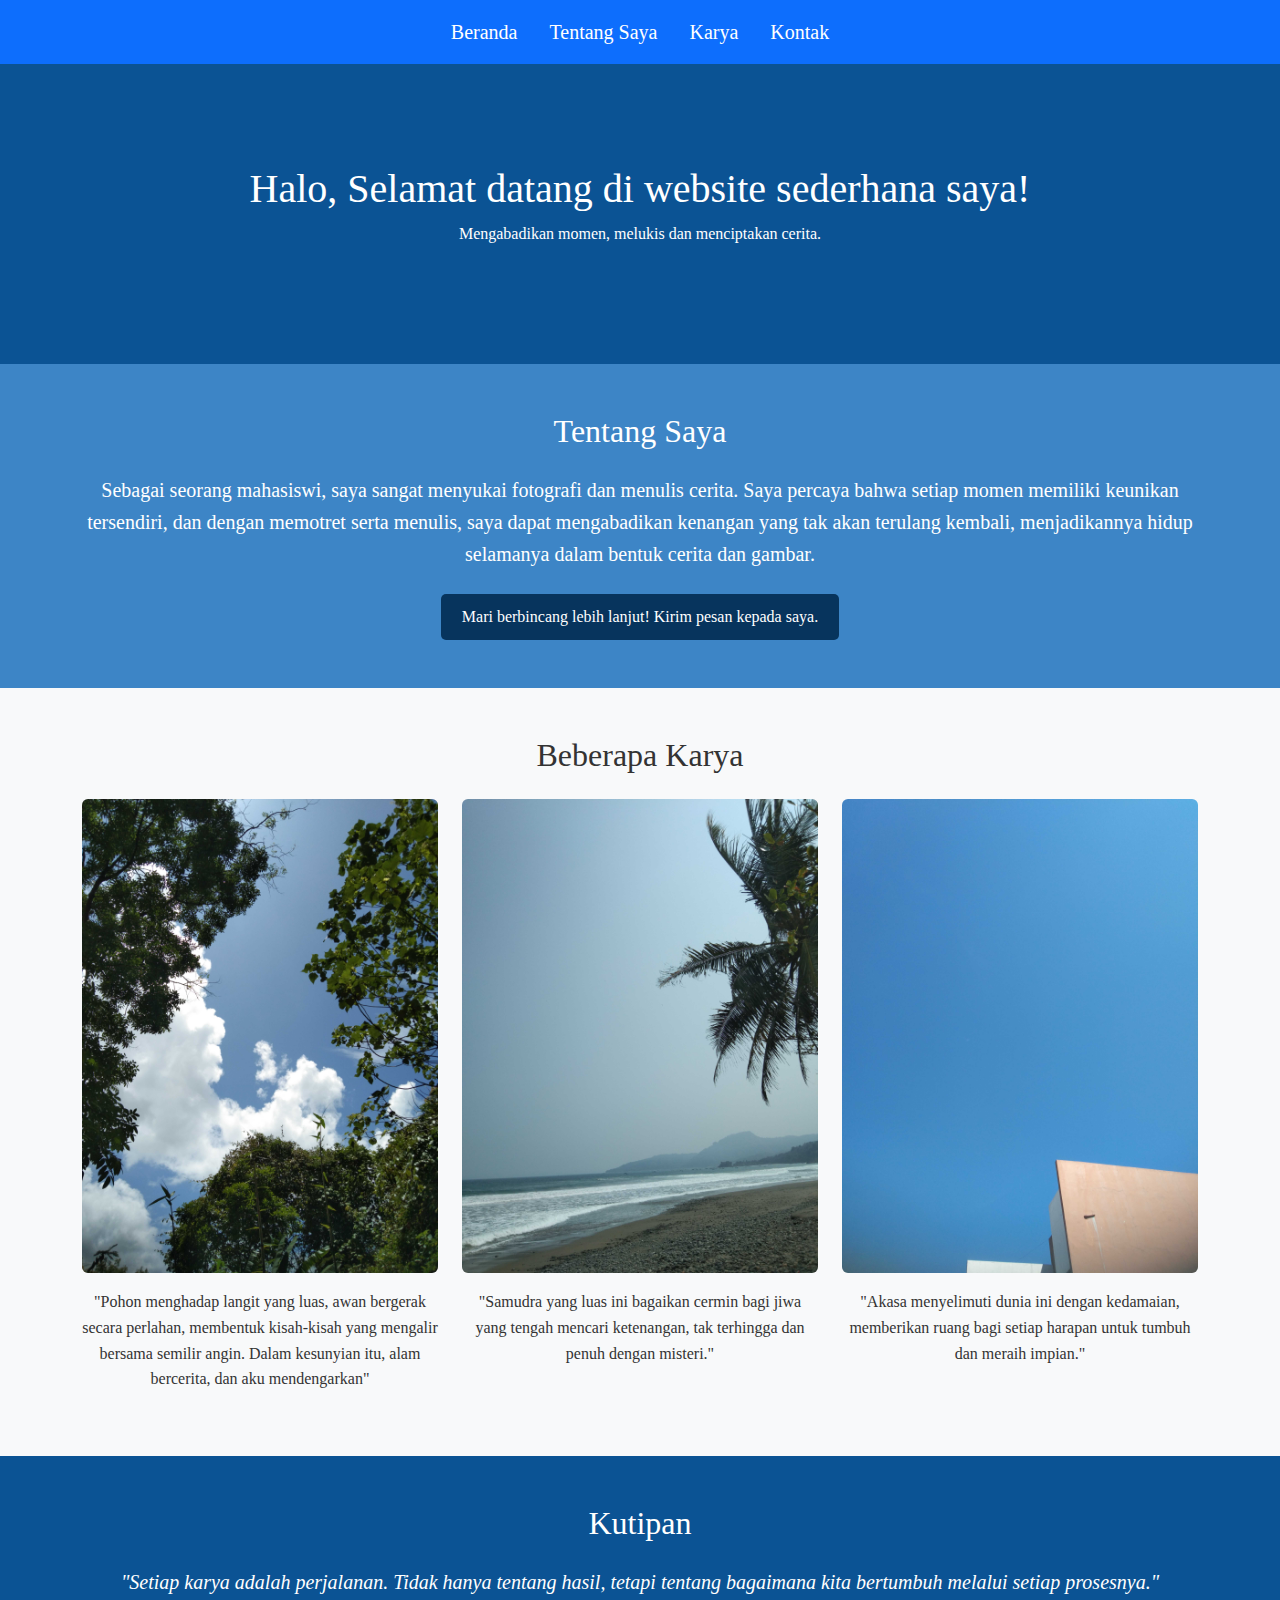
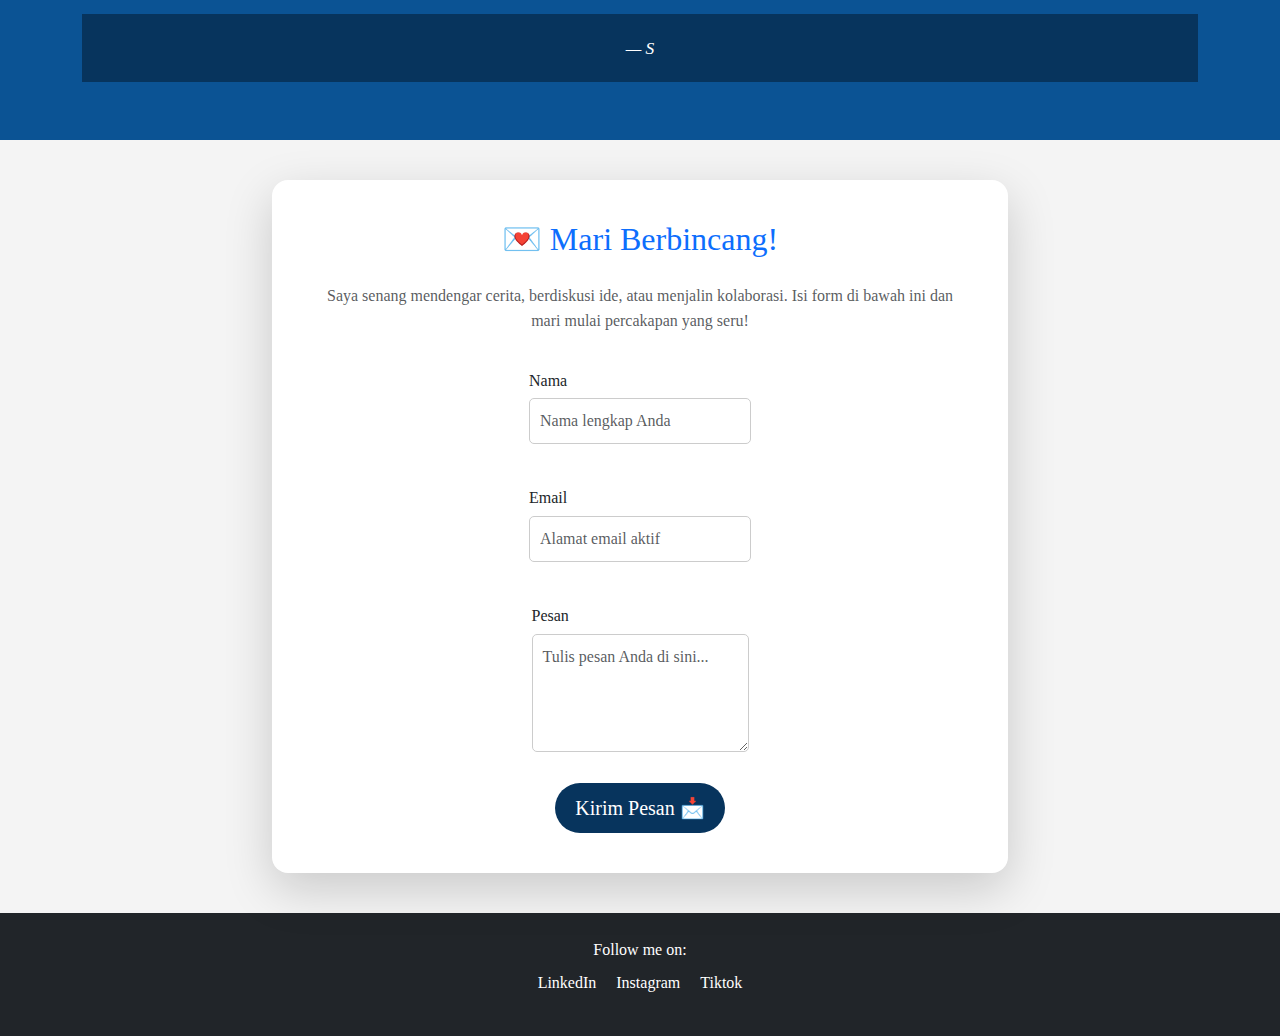
<file: index.html>
<!DOCTYPE html>
<html lang="id">
<head>
    <meta charset="UTF-8">
    <meta name="viewport" content="width=device-width, initial-scale=1.0">
    <meta http-equiv="X-UA-Compatible" content="ie=edge">
    <title>Personal Branding - S</title>

    <!-- Bootstrap CSS -->
    <link href="https://cdn.jsdelivr.net/npm/bootstrap@5.3.3/dist/css/bootstrap.min.css" rel="stylesheet">

    <!-- Custom CSS -->
    <link rel="stylesheet" href="styles.css">
</head>
<body>
    <header class="bg-primary py-3">
        <nav>
            <ul class="d-flex justify-content-center list-unstyled m-0">
                <li class="mx-3"><a class="text-white text-decoration-none fs-5" href="#home">Beranda</a></li>
                <li class="mx-3"><a class="text-white text-decoration-none fs-5" href="#about">Tentang Saya</a></li>
                <li class="mx-3"><a class="text-white text-decoration-none fs-5" href="#portfolio">Karya</a></li>
                <li class="mx-3"><a class="text-white text-decoration-none fs-5" href="#contact">Kontak</a></li>
            </ul>
        </nav>
    </header>

    <section id="home" class="hero d-flex flex-column justify-content-center align-items-center text-white text-center" style="height: 300px; background-color: #0b5394;">
        <h1>Halo, Selamat datang di website sederhana saya!</h1>
        <p>Mengabadikan momen, melukis dan menciptakan cerita.</p>
    </section>

    <section id="about" class="about text-center text-white py-5" style="background-color: #3d85c6;">
        <div class="container">
            <h2 class="mb-4">Tentang Saya</h2>
            <p class="fs-5 mb-4">Sebagai seorang mahasiswi, saya sangat menyukai fotografi dan menulis cerita. Saya percaya bahwa setiap momen memiliki keunikan tersendiri, dan dengan memotret serta menulis, saya dapat mengabadikan kenangan yang tak akan terulang kembali, menjadikannya hidup selamanya dalam bentuk cerita dan gambar.</p>
            <a href="#contact" class="btn" style="background-color: #07345d; color: white;">Mari berbincang lebih lanjut! Kirim pesan kepada saya.</a>
        </div>
    </section>

    <section id="portfolio" class="portfolio text-center py-5 bg-light">
        <div class="container">
            <h2 class="mb-4">Beberapa Karya</h2>
            <div class="row justify-content-center g-4">
                <div class="col-md-4">
                    <img src="WhatsApp Image 2025-04-05 at 09.44.06.jpeg" alt="Project 1" class="img-fluid rounded mb-3">
                    <p>"Pohon menghadap langit yang luas, awan bergerak secara perlahan, membentuk kisah-kisah yang mengalir bersama semilir angin. Dalam kesunyian itu, alam bercerita, dan aku mendengarkan"</p>
                </div>
                <div class="col-md-4">
                    <img src="WhatsApp Image 2025-04-05 at 09.40.42.jpeg" alt="Project 2" class="img-fluid rounded mb-3">
                    <p>"Samudra yang luas ini bagaikan cermin bagi jiwa yang tengah mencari ketenangan, tak terhingga dan penuh dengan misteri."</p>
                </div>
                <div class="col-md-4">
                    <img src="WhatsApp Image 2025-04-05 at 09.39.35.jpeg" alt="Project 3" class="img-fluid rounded mb-3">
                    <p>"Akasa menyelimuti dunia ini dengan kedamaian, memberikan ruang bagi setiap harapan untuk tumbuh dan meraih impian."</p>
                </div>
            </div>
        </div>
    </section>

    <section id="testimonials" class="testimonials text-white py-5" style="background-color: #0b5394;">
        <div class="container text-center">
            <h2 class="mb-4">Kutipan</h2>
            <blockquote class="blockquote fs-5 fst-italic">
                <p>"Setiap karya adalah perjalanan. Tidak hanya tentang hasil, tetapi tentang bagaimana kita bertumbuh melalui setiap prosesnya."</p>
                <footer class="blockquote-footer text-white mt-2">S</footer>
            </blockquote>
        </div>
    </section>

    <section id="contact" class="contact">
    <div class="container">
        <div class="row justify-content-center">
            <div class="col-md-8">
                <div class="card shadow-lg border-0 rounded-4 p-4">
                    <div class="card-body">
                        <h2 class="text-center mb-4 text-primary">💌 Mari Berbincang!</h2>
                        <p class="text-center text-muted mb-4">Saya senang mendengar cerita, berdiskusi ide, atau menjalin kolaborasi. Isi form di bawah ini dan mari mulai percakapan yang seru!</p>
                        <form action="#" method="POST">
                            <div class="mb-3">
                                <label for="name" class="form-label">Nama</label>
                                <input type="text" class="form-control" id="name" name="name" placeholder="Nama lengkap Anda" required>
                            </div>
                            <div class="mb-3">
                                <label for="email" class="form-label">Email</label>
                                <input type="email" class="form-control" id="email" name="email" placeholder="Alamat email aktif" required>
                            </div>
                            <div class="mb-3">
                                <label for="message" class="form-label">Pesan</label>
                                <textarea class="form-control" id="message" name="message" rows="4" placeholder="Tulis pesan Anda di sini..." required></textarea>
                            </div>
                            <div class="d-grid">
                                <button type="submit" class="btn btn-primary btn-lg rounded-pill">Kirim Pesan 📩</button>
                            </div>
                        </form>
                    </div>
                </div>
            </div>
        </div>
    </div>
</section>

    <footer class="bg-dark text-white text-center py-4">
        <p class="mb-2">Follow me on:</p>
        <ul class="list-inline">
            <li class="list-inline-item mx-2"><a class="text-white text-decoration-none" href="https://www.linkedin.com/in/shillva-mardiana-1b27b7280/">LinkedIn</a></li>
            <li class="list-inline-item mx-2"><a class="text-white text-decoration-none" href="https://www.instagram.com/svmrdraa/">Instagram</a></li>
            <li class="list-inline-item mx-2"><a class="text-white text-decoration-none" href="https://www.tiktok.com/@vagabut_?lang=id-ID">Tiktok</a></li>
        </ul>
    </footer>

    <!-- Bootstrap JS Bundle -->
    <script src="https://cdn.jsdelivr.net/npm/bootstrap@5.3.3/dist/js/bootstrap.bundle.min.js"></script>
</body>
</html>
</file>
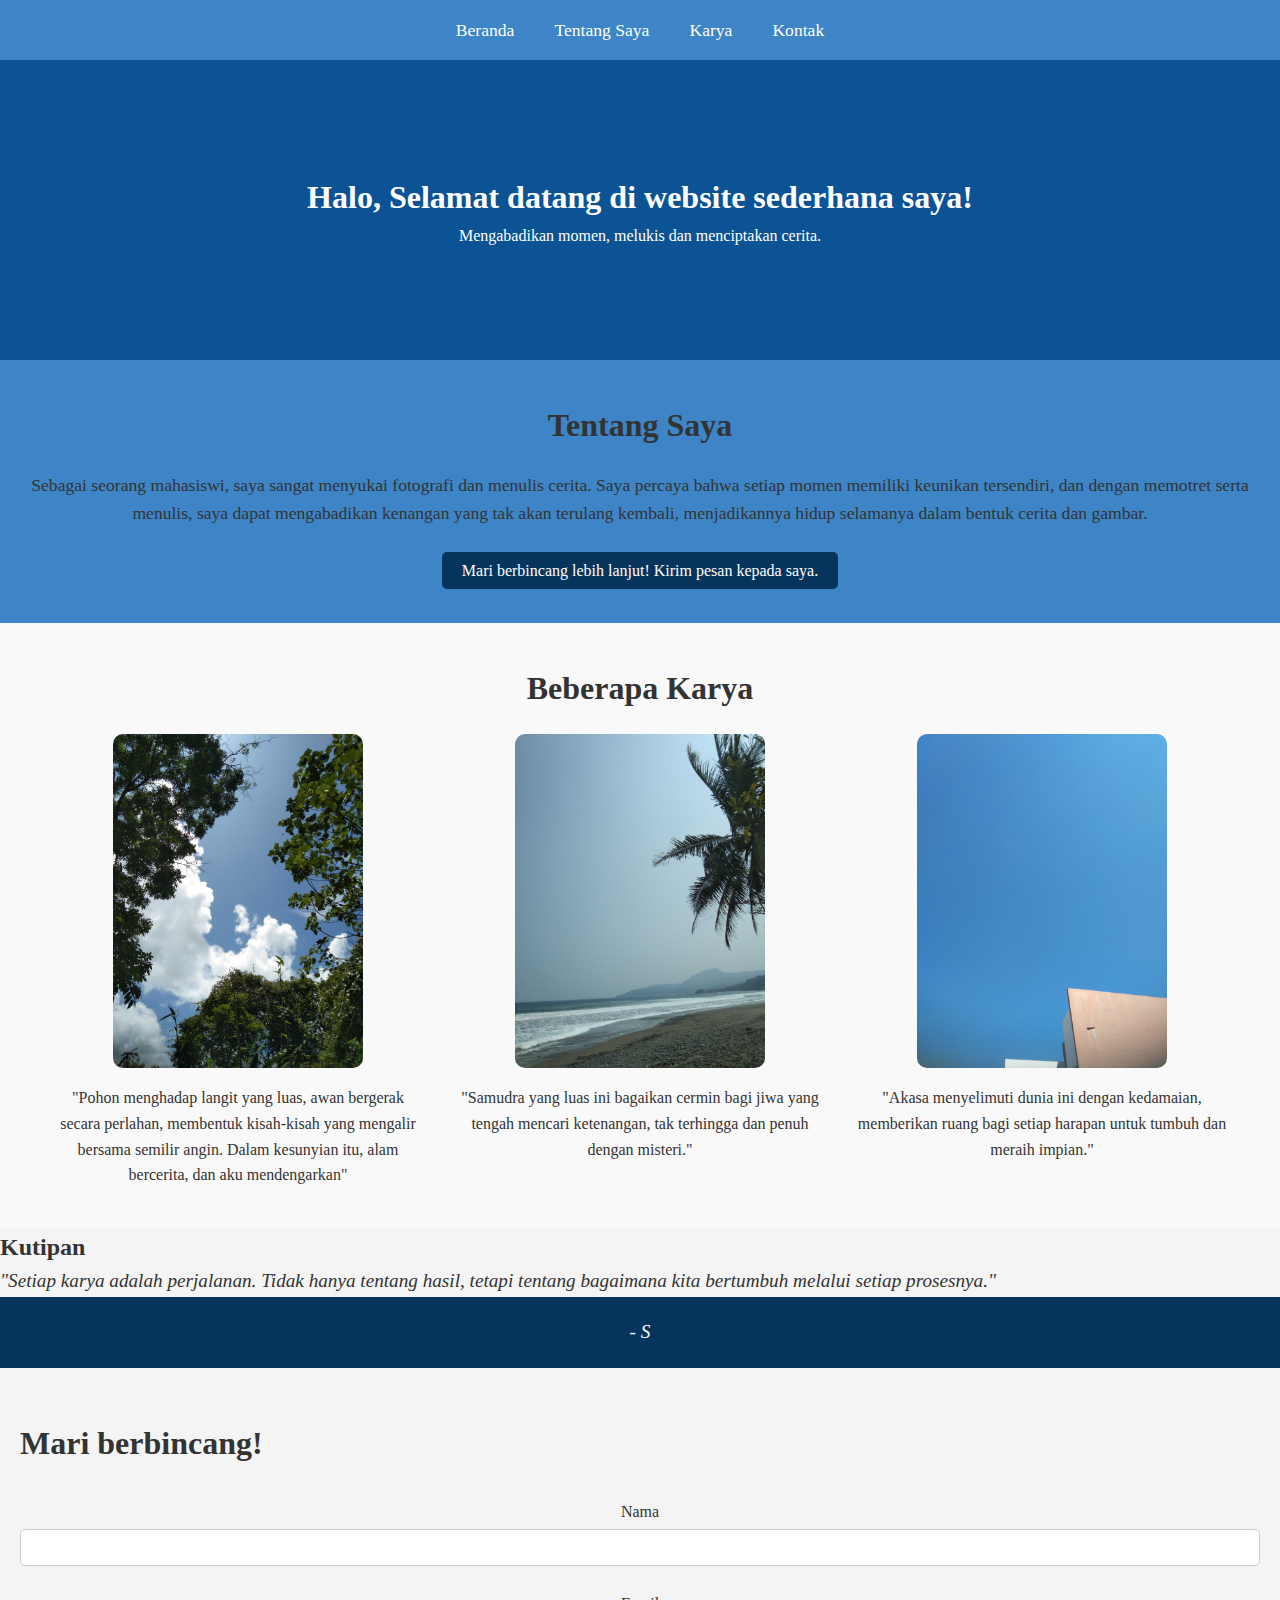
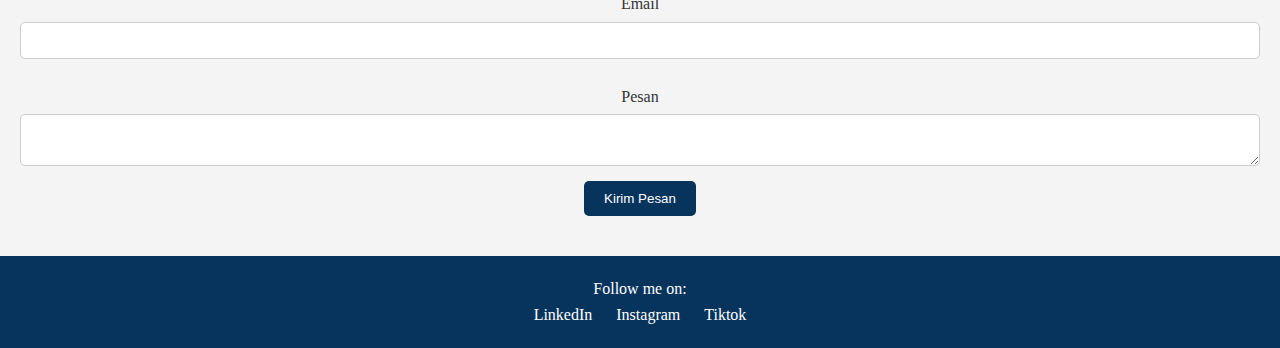
<file: UTS PERSONAL BRANDING.html>
<!DOCTYPE html>
<html lang="id">
<head>
    <meta charset="UTF-8">
    <meta name="viewport" content="width=device-width, initial-scale=1.0">
    <meta http-equiv="X-UA-Compatible" content="ie=edge">
    <title>Personal Branding - S</title>
    <style>
        * {
            margin: 0;
            padding: 0;
            box-sizing: border-box;
        }

       
        body {
            font-family: Playfair Display;
            line-height: 1.6;
            color: #333;
            background-color: #f4f4f4;
        }

       
        header {
            background-color: #3d85c6;
            padding: 1rem 0;
        }

        nav ul {
            display: flex;
            justify-content: center;
            list-style: none;
        }

        nav ul li {
            margin: 0 20px;
        }

        nav ul li a {
            color: white;
            text-decoration: none;
            font-size: 1.1rem;
        }

       
        .hero {
            display: flex;
            justify-content: center;
            align-items: center;
            height: 300px;
            background-color: #0b5394;
            color: white;
            text-align: center;
            flex-direction: column;
        }

        .profile-img {
            border-radius: 50%;
            width: 150px;
            height: 150px;
            object-fit: cover;
            margin-bottom: 20px;
        }

       
        .about {
            padding: 40px 20px;
            text-align: center;
            background-color:#3d85c6;
        }

        .about h2 {
            font-size: 2rem;
            margin-bottom: 20px;
        }

        .about p {
            font-size: 1.1rem;
            margin-bottom: 30px;
        }

        .btn {
            background-color:#07345d;
            color: white;
            padding: 10px 20px;
            text-decoration: none;
            border-radius: 5px;
        }

       
        .portfolio {
            padding: 40px 20px;
            background-color: #f9f9f9;
            text-align: center;
        }

        .portfolio h2 {
            font-size: 2rem;
            margin-bottom: 20px;
        }

        .portfolio-grid {
            display: flex;
            justify-content: center;
            gap: 30px;
        }

        .portfolio-item {
            width: 30%;
        }

       
    .portfolio-item img {
    width: 100%;          
    max-width: 250px;     
    height: auto;        
    border-radius: 10px;  
    margin-bottom: 10px;  
}

        }

       
        .testimonials {
            background-color: #0b5394;
            padding: 40px 20px;
            text-align: center;
        }

        .testimonials blockquote {
            font-size: 1.2rem;
            font-style: italic;
            margin-bottom: 10px;
        }

       
        .contact {
            padding: 40px 20px;
            background-color: #f4f4f4;
        }

        .contact h2 {
            font-size: 2rem;
            margin-bottom: 20px;
        }

        .contact form {
            display: flex;
            flex-direction: column;
            align-items: center;
        }

        .contact label {
            margin: 10px 0 5px;
        }

        .contact input, .contact textarea {
            width: 100%;
            padding: 10px;
            margin-bottom: 15px;
            border-radius: 5px;
            border: 1px solid #ccc;
        }

        .contact button {
            background-color: #07345d;
            color: white;
            padding: 10px 20px;
            border: none;
            border-radius: 5px;
            cursor: pointer;
        }

        
        footer {
            background-color:#07345d;
            color: white;
            text-align: center;
            padding: 20px 0;
        }

        footer ul {
            list-style: none;
        }

        footer ul li {
            display: inline;
            margin: 0 10px;
        }

        footer ul li a {
            color: white;
            text-decoration: none;
        }
    </style>
</head>
<body>
   
    <header>
        <nav>
            <ul>
                <li><a href="#Home">Beranda</a></li>
                <li><a href="#About">Tentang Saya</a></li>
                <li><a href="#portfolio">Karya</a></li>
                <li><a href="#contact">Kontak</a></li>
            </ul>
        </nav>
    </header>

    <section id="home" class="hero">
        <div class="hero-content">
            <h1>Halo, Selamat datang di website sederhana saya!</h1>
            <p>Mengabadikan momen, melukis dan menciptakan cerita.</p>
        </div>
    </section>

   
    <section id="about" class="about">
        <h2>Tentang Saya</h2>
        <p>Sebagai seorang mahasiswi, saya sangat menyukai fotografi dan menulis cerita. Saya percaya bahwa setiap momen memiliki keunikan tersendiri, dan dengan memotret serta menulis, saya dapat mengabadikan kenangan yang tak akan terulang kembali, menjadikannya hidup selamanya dalam bentuk cerita dan gambar.</p>
        <a href="#contact" class="btn">Mari berbincang lebih lanjut! Kirim pesan kepada saya.</a>
    </section>

    <!-- Portfolio Section -->
    <section id="portfolio" class="portfolio">
        <h2>Beberapa Karya</h2>
        <div class="portfolio-grid">
            <div class="portfolio-item">
                <img src="WhatsApp Image 2025-04-05 at 09.44.06.jpeg" alt="Project 1">
                <p>"Pohon menghadap langit yang luas, awan bergerak secara perlahan, membentuk kisah-kisah yang mengalir bersama semilir angin. Dalam kesunyian itu, alam bercerita, dan aku mendengarkan"</p>
            </div>
            <div class="portfolio-item">
                <img src="WhatsApp Image 2025-04-05 at 09.40.42.jpeg" alt="Project 2">
                <p>"Samudra yang luas ini bagaikan cermin bagi jiwa yang tengah mencari ketenangan, tak terhingga dan penuh dengan misteri."</p>
					
            </div>
            <div class="portfolio-item">
                <img src="WhatsApp Image 2025-04-05 at 09.39.35.jpeg" alt="Project 3">
                <p>"Akasa menyelimuti dunia ini dengan kedamaian, memberikan ruang bagi setiap harapan untuk tumbuh dan meraih impian."</p>
            </div>
        </div>
    </section>

   
    <section id="testimonials" class="testimonials">
        <h2>Kutipan</h2>
        <blockquote>
            <p>"Setiap karya adalah perjalanan. Tidak hanya tentang hasil, tetapi tentang bagaimana kita bertumbuh melalui setiap prosesnya."</p>
            <footer>- S</footer>
        </blockquote>
    </section>

  
    <section id="contact" class="contact">
        <h2>Mari berbincang!</h2>
        <form action="#" method="POST">
            <label for="name">Nama</label>
            <input type="text" id="name" name="name" required>

            <label for="email">Email</label>
            <input type="email" id="email" name="email" required>

            <label for="message">Pesan</label>
            <textarea id="message" name="message" required></textarea>

            <button type="submit">Kirim Pesan</button>
        </form>
    </section>

   
    <footer>
        <p>Follow me on:</p>
        <ul class="socials">
            <li><a href="https://www.linkedin.com/in/shillva-mardiana-1b27b7280/">
				LinkedIn</a></li>
            <li><a href="https://www.instagram.com/svmrdraa/">Instagram</a></li>
            <li><a href="https://www.tiktok.com/@vagabut_?lang=id-ID">Tiktok</a></li>
        </ul>
    </footer>
</body>
</html>
</file>
<file: styles.css>
* {
    margin: 0;
    padding: 0;
    box-sizing: border-box;
}

body {
    font-family: Playfair Display;
    line-height: 1.6;
    color: #333;
    background-color: #f4f4f4;
}

header {
    background-color: #3d85c6;
    padding: 1rem 0;
}

nav ul {
    display: flex;
    justify-content: center;
    list-style: none;
}

nav ul li {
    margin: 0 20px;
}

nav ul li a {
    color: white;
    text-decoration: none;
    font-size: 1.1rem;
}

.hero {
    display: flex;
    justify-content: center;
    align-items: center;
    height: 300px;
    background-color: #0b5394;
    color: white;
    text-align: center;
    flex-direction: column;
}

.profile-img {
    border-radius: 50%;
    width: 150px;
    height: 150px;
    object-fit: cover;
    margin-bottom: 20px;
}

.about {
    padding: 40px 20px;
    text-align: center;
    background-color: #3d85c6;
}

.about h2 {
    font-size: 2rem;
    margin-bottom: 20px;
}

.about p {
    font-size: 1.1rem;
    margin-bottom: 30px;
}

.btn {
    background-color: #07345d;
    color: white;
    padding: 10px 20px;
    text-decoration: none;
    border-radius: 5px;
}

.portfolio {
    padding: 40px 20px;
    background-color: #f9f9f9;
    text-align: center;
}

.portfolio h2 {
    font-size: 2rem;
    margin-bottom: 20px;
}

.portfolio-grid {
    display: flex;
    justify-content: center;
    gap: 30px;
}

.portfolio-item {
    width: 30%;
}

.portfolio-item img {
    width: 100%;
    max-width: 250px;
    height: auto;
    border-radius: 10px;
    margin-bottom: 10px;
}

.testimonials {
    background-color: #0b5394;
    padding: 40px 20px;
    text-align: center;
}

.testimonials blockquote {
    font-size: 1.2rem;
    font-style: italic;
    margin-bottom: 10px;
}

.contact {
    padding: 40px 20px;
    background-color: #f4f4f4;
}

.contact h2 {
    font-size: 2rem;
    margin-bottom: 20px;
}

.contact form {
    display: flex;
    flex-direction: column;
    align-items: center;
}

.contact label {
    margin: 10px 0 5px;
}

.contact input,
.contact textarea {
    width: 100%;
    padding: 10px;
    margin-bottom: 15px;
    border-radius: 5px;
    border: 1px solid #ccc;
}

.contact button {
    background-color: #07345d;
    color: white;
    padding: 10px 20px;
    border: none;
    border-radius: 5px;
    cursor: pointer;
}

footer {
    background-color: #07345d;
    color: white;
    text-align: center;
    padding: 20px 0;
}

footer ul {
    list-style: none;
}

footer ul li {
    display: inline;
    margin: 0 10px;
}

footer ul li a {
    color: white;
    text-decoration: none;
}
</file>
